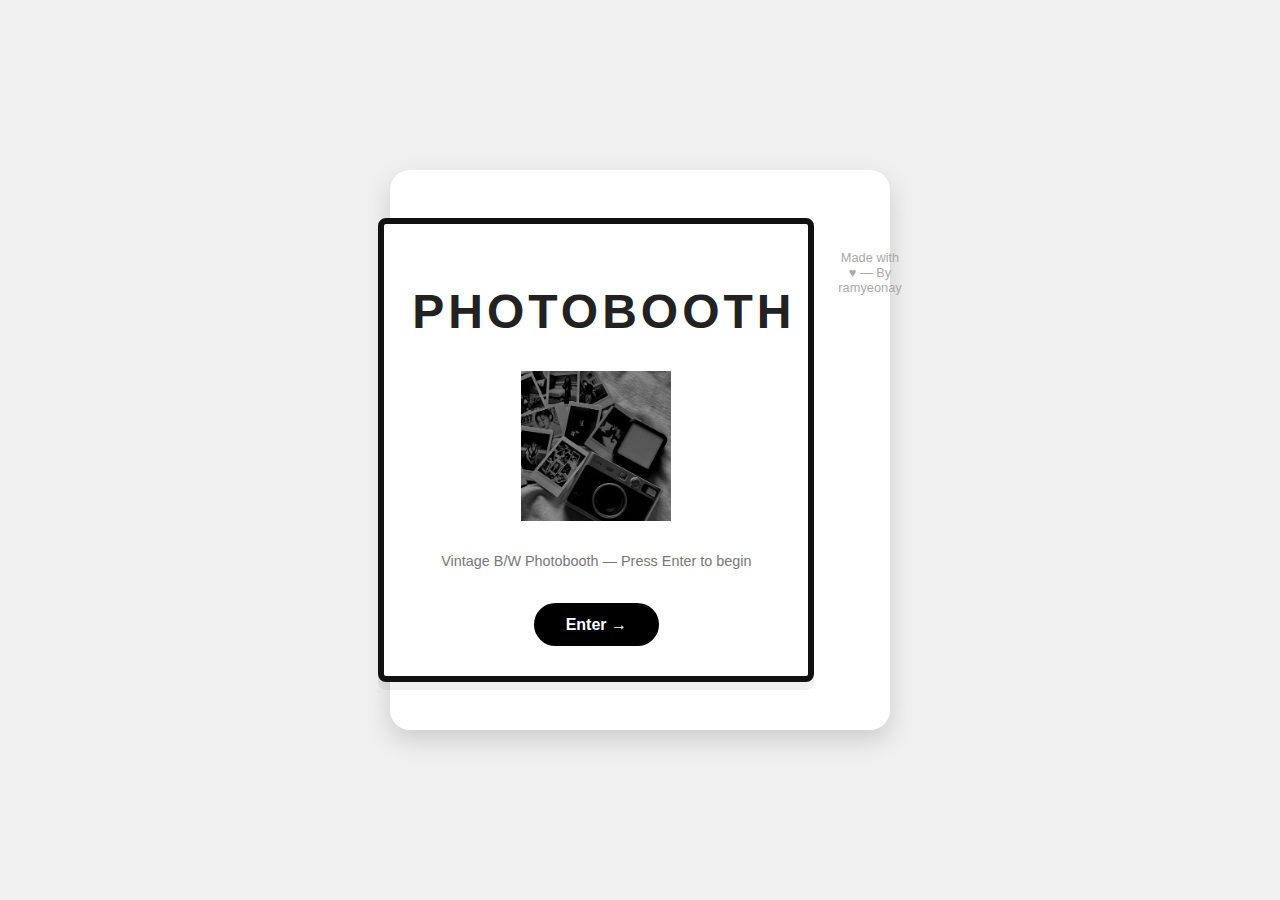
<file: index.html>
<!DOCTYPE html>
<html lang="en">
<head>
  <meta charset="UTF-8">
  <meta name="viewport" content="width=device-width, initial-scale=1.0">
  <title>Photobooth — Home</title>
  <link rel="stylesheet" href="style.css">
  <style>
    body.home-screen {
      font-family: 'Helvetica Neue', sans-serif;
      background: #f0f0f0;
      display: flex;
      justify-content: center;
      align-items: center;
      min-height: 100vh;
      margin: 0;
    }

    .container {
      text-align: center;
      background: #fff;
      padding: 3rem 2rem;
      border-radius: 20px;
      box-shadow: 0 10px 25px rgba(0,0,0,0.15);
      max-width: 500px;
      width: 90%;
      position: relative;
    }

    .booth-art h1 {
      font-size: 3rem;
      letter-spacing: 4px;
      margin-bottom: 1rem;
      color: #222;
    }

    .booth-art .muted {
      color: #777;
      font-size: 0.9rem;
      margin-bottom: 2rem;
    }

    .btn.enter {
      display: inline-block;
      padding: 0.8rem 2rem;
      border-radius: 30px;
      background: #000;
      color: #fff;
      text-decoration: none;
      font-weight: bold;
      border: 2px solid #fff;
      transition: all 0.3s ease;
    }

    .btn.enter:hover {
      background: #fff;
      color: #000;
      transform: translateY(-2px);
    }

    footer.muted {
      margin-top: 2rem;
      font-size: 0.8rem;
      color: #aaa;
    }

    .photobooth-illustration img {
      margin: 2rem auto;
      width: 150px;
      height: 150px;
      object-fit: contain;
      filter: grayscale(100%);
      display: block;
    }
  </style>
</head>
<body class="home-screen">
  <main class="container">
    <header class="booth-art">
      <h1>PHOTOBOOTH</h1>
      <div class="photobooth-illustration">
        <img src="img.jpeg" alt="">
      </div>
      <p class="muted">Vintage B/W Photobooth — Press Enter to begin</p>
      <a class="btn enter" href="booth.html">Enter →</a>
    </header>
    <footer class="muted">Made with ♥ — By ramyeonay</footer>
  </main>
</body>
</html>
</file>
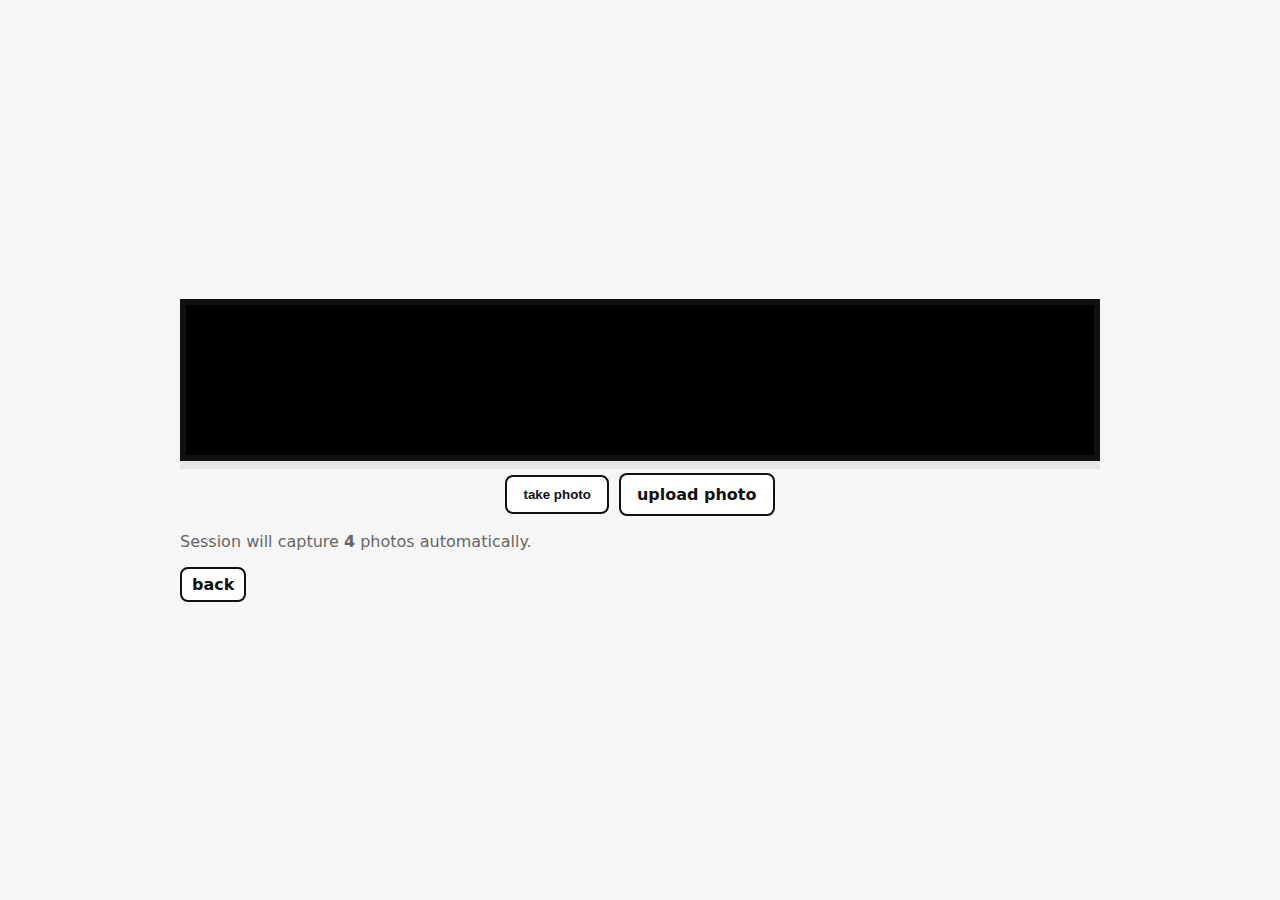
<file: booth.html>
<!doctype html>
<html lang="en">
<head>
  <meta charset="utf-8"/>
  <meta name="viewport" content="width=device-width,initial-scale=1"/>
  <title>Photobooth — Booth</title>
  <link rel="stylesheet" href="style.css">
</head>
<body class="booth-screen">
  <main class="container">
    <section class="left">
      <div class="camera-wrap">
        <video id="camera" autoplay playsinline></video>
        <div id="countdown" class="countdown" style="display:none">3</div>
      </div>
      <div class="controls">
        <button id="takeBtn" class="btn">take photo</button>
        <label class="btn file-label" for="upload">upload photo</label>
        <input id="upload" type="file" accept="image/*" multiple>
      </div>
      <p class="muted">Session will capture <strong>4</strong> photos automatically.</p>
      <a class="btn small" href="index.html">back</a>
    </section>
  </main>
  <canvas id="hiddenCanvas" width="320" height="240" style="display:none"></canvas>
  <script src="booth.js"></script>
</body>
</html>
</file>
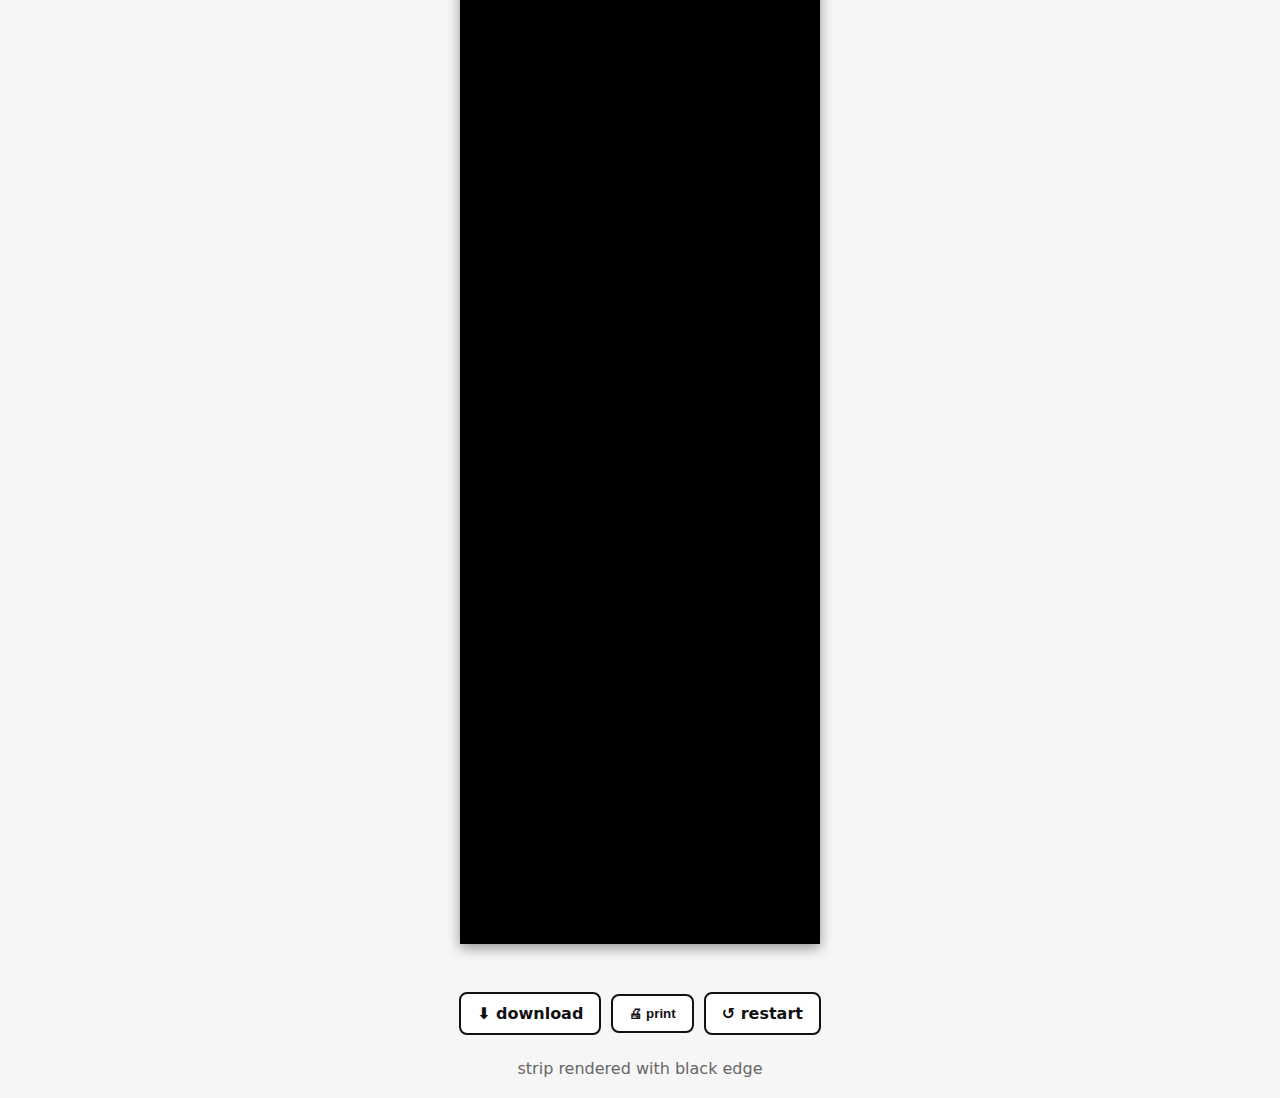
<file: result.html>
<!doctype html>
<html lang="en">
<head>
  <meta charset="utf-8"/>
  <meta name="viewport" content="width=device-width,initial-scale=1"/>
  <title>Photobooth — Result</title>
  <link rel="stylesheet" href="style.css">
</head>
<body class="result-screen">
  <main class="container">
    <h2>your photostrip!</h2>
    <div class="strip-area">
      <canvas id="stripCanvas"></canvas>
    </div>
    <div class="controls">
      <a id="downloadBtn" class="btn">⬇ download</a>
      <button id="printBtn" class="btn">🖨 print</button>
      <a class="btn" href="booth.html">↺ restart</a>
    </div>
    <footer class="muted">strip rendered with black edge</footer>
  </main>
  <script src="result.js"></script>
</body>
</html>
</file>
<file: style.css>
:root{
    --bg:#f6f6f6; --muted:#666; --accent:#111;
    --frame-w:320; --frame-h:240;
  }
  *{box-sizing:border-box}
  html,body{height:100%;margin:0;font-family:Inter,system-ui,Segoe UI,Roboto,Arial}
  body{background:var(--bg);color:var(--accent);display:flex;align-items:center;justify-content:center}
  .container{width:960px;max-width:96vw;padding:20px;display:flex;gap:24px;align-items:flex-start;justify-content:center}
  .booth-art{width:100%;background:#fff;border:6px solid var(--accent);padding:28px;border-radius:8px;text-align:center;box-shadow:0 8px 0 rgba(0,0,0,.06)}
  .muted{color:var(--muted)}
  .btn{display:inline-block;background:#fff;border:2px solid var(--accent);padding:10px 16px;border-radius:8px;text-decoration:none;color:inherit;cursor:pointer;font-weight:600}
  .btn.small{padding:6px 10px}
  .left{flex:1}
  .camera-wrap{position:relative;width:var(--frame-w)px;height:var(--frame-h)px;margin:0 auto;border:6px solid var(--accent);background:#000;box-shadow:0 8px 0 rgba(0,0,0,0.06);overflow:hidden}
  video{width:100%;height:100%;object-fit:cover;display:block}
  .countdown{position:absolute;inset:0;display:flex;align-items:center;justify-content:center;background:rgba(0,0,0,.6);color:#fff;font-size:72px;font-weight:800}
  .controls{margin-top:12px;display:flex;gap:10px;align-items:center;justify-content:center}
  .file-label+input[type=file]{display:none}
  .strip-area{display:flex;align-items:center;justify-content:center;padding:12px}
  #stripCanvas{
    background:black;
    display:block;
    max-width:100%;
    border:8px solid black;
    box-shadow:0 4px 12px rgba(0,0,0,0.4);
  }
  .result-screen .container{flex-direction:column;align-items:center}
  @media print{
    body{background:#fff}
    .controls, footer, .muted, .booth-art{display:none!important}
    #stripCanvas{width:5cm;height:auto;}
  }
  @media (max-width:760px){
    .container{flex-direction:column}
  }
</file>
